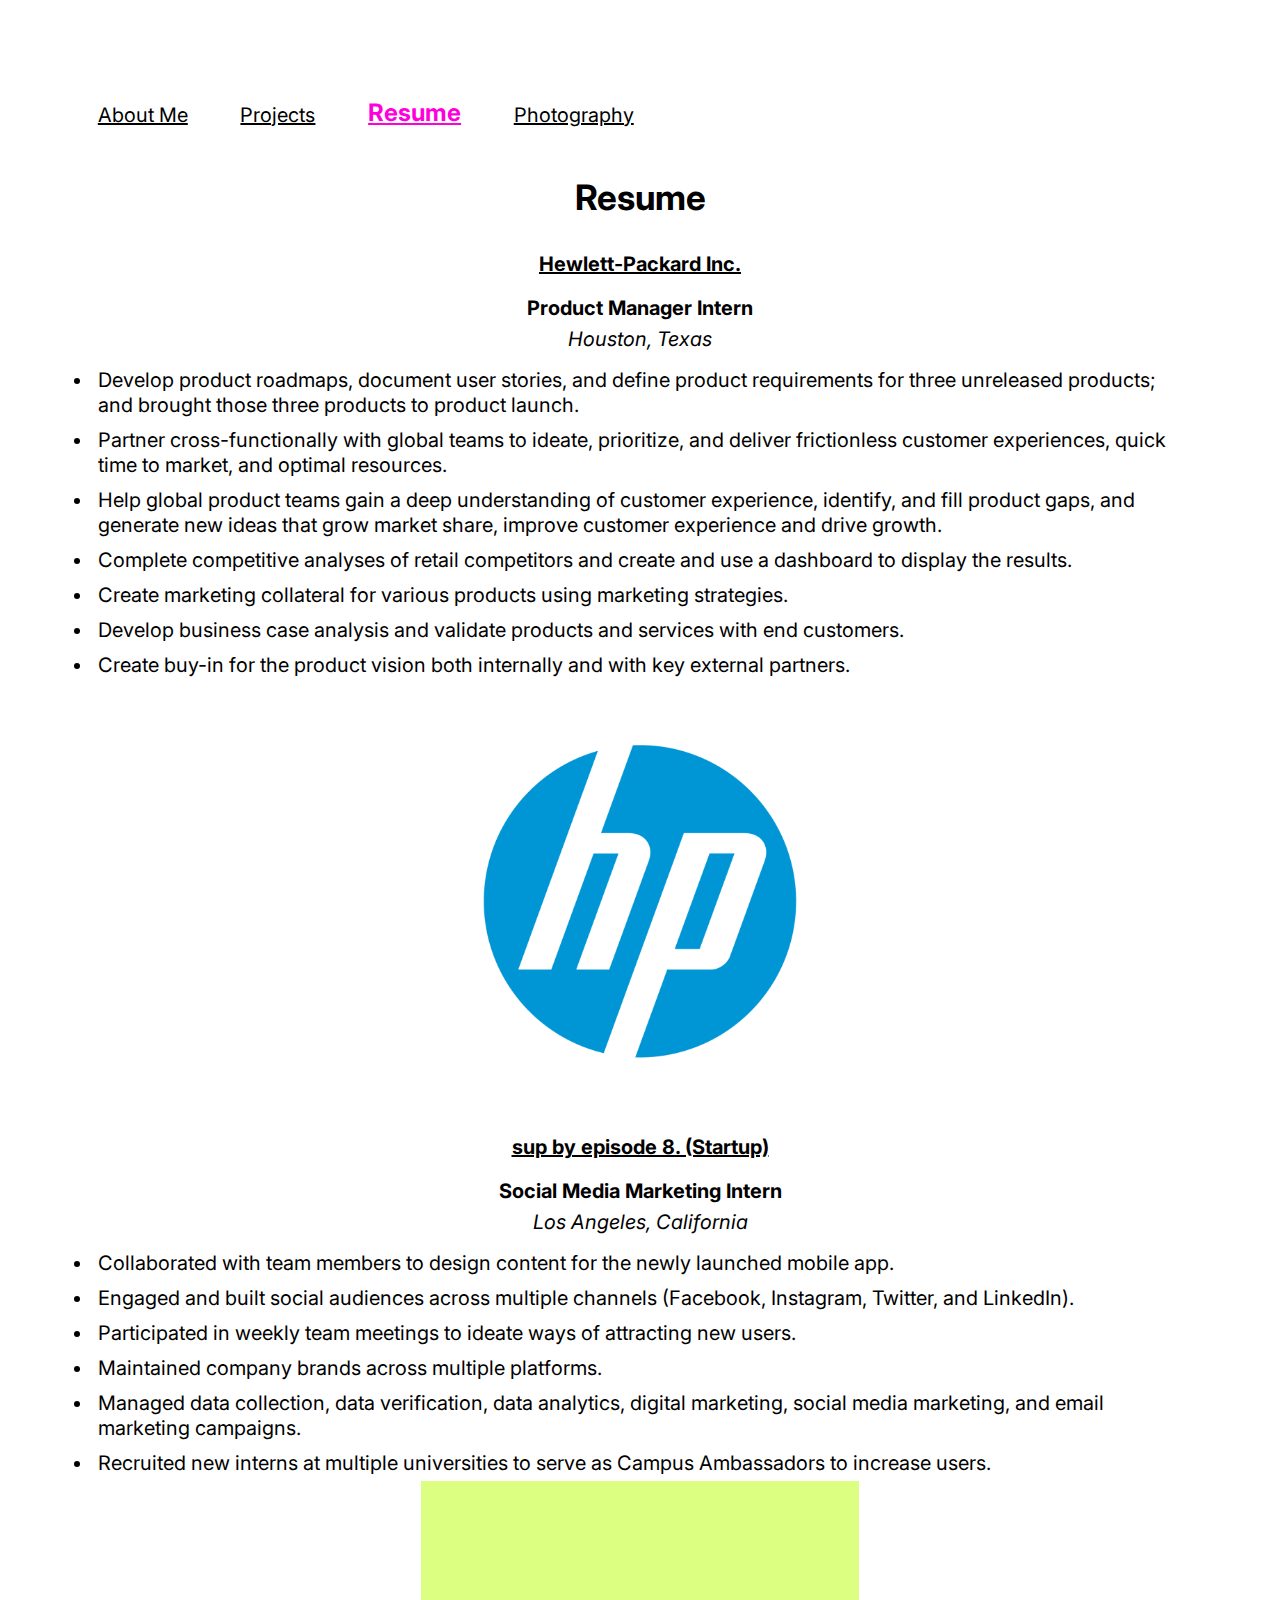
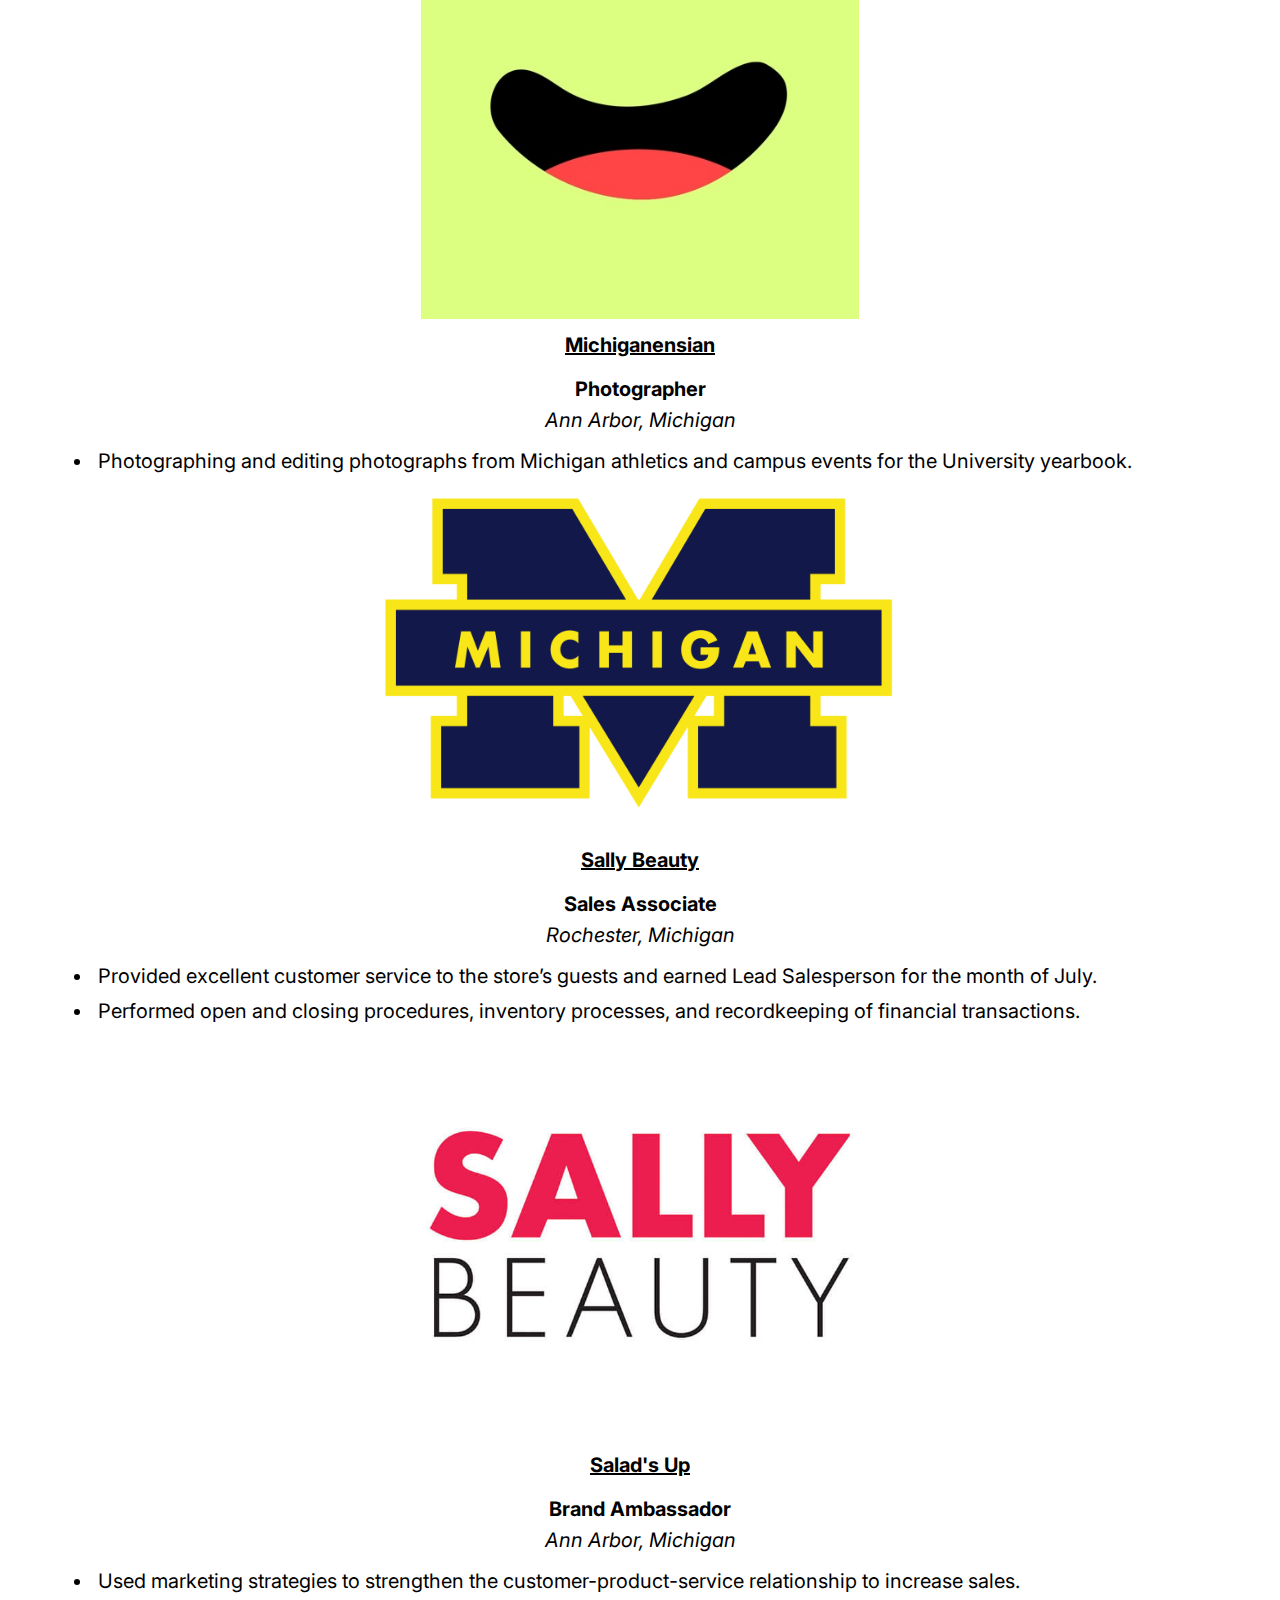
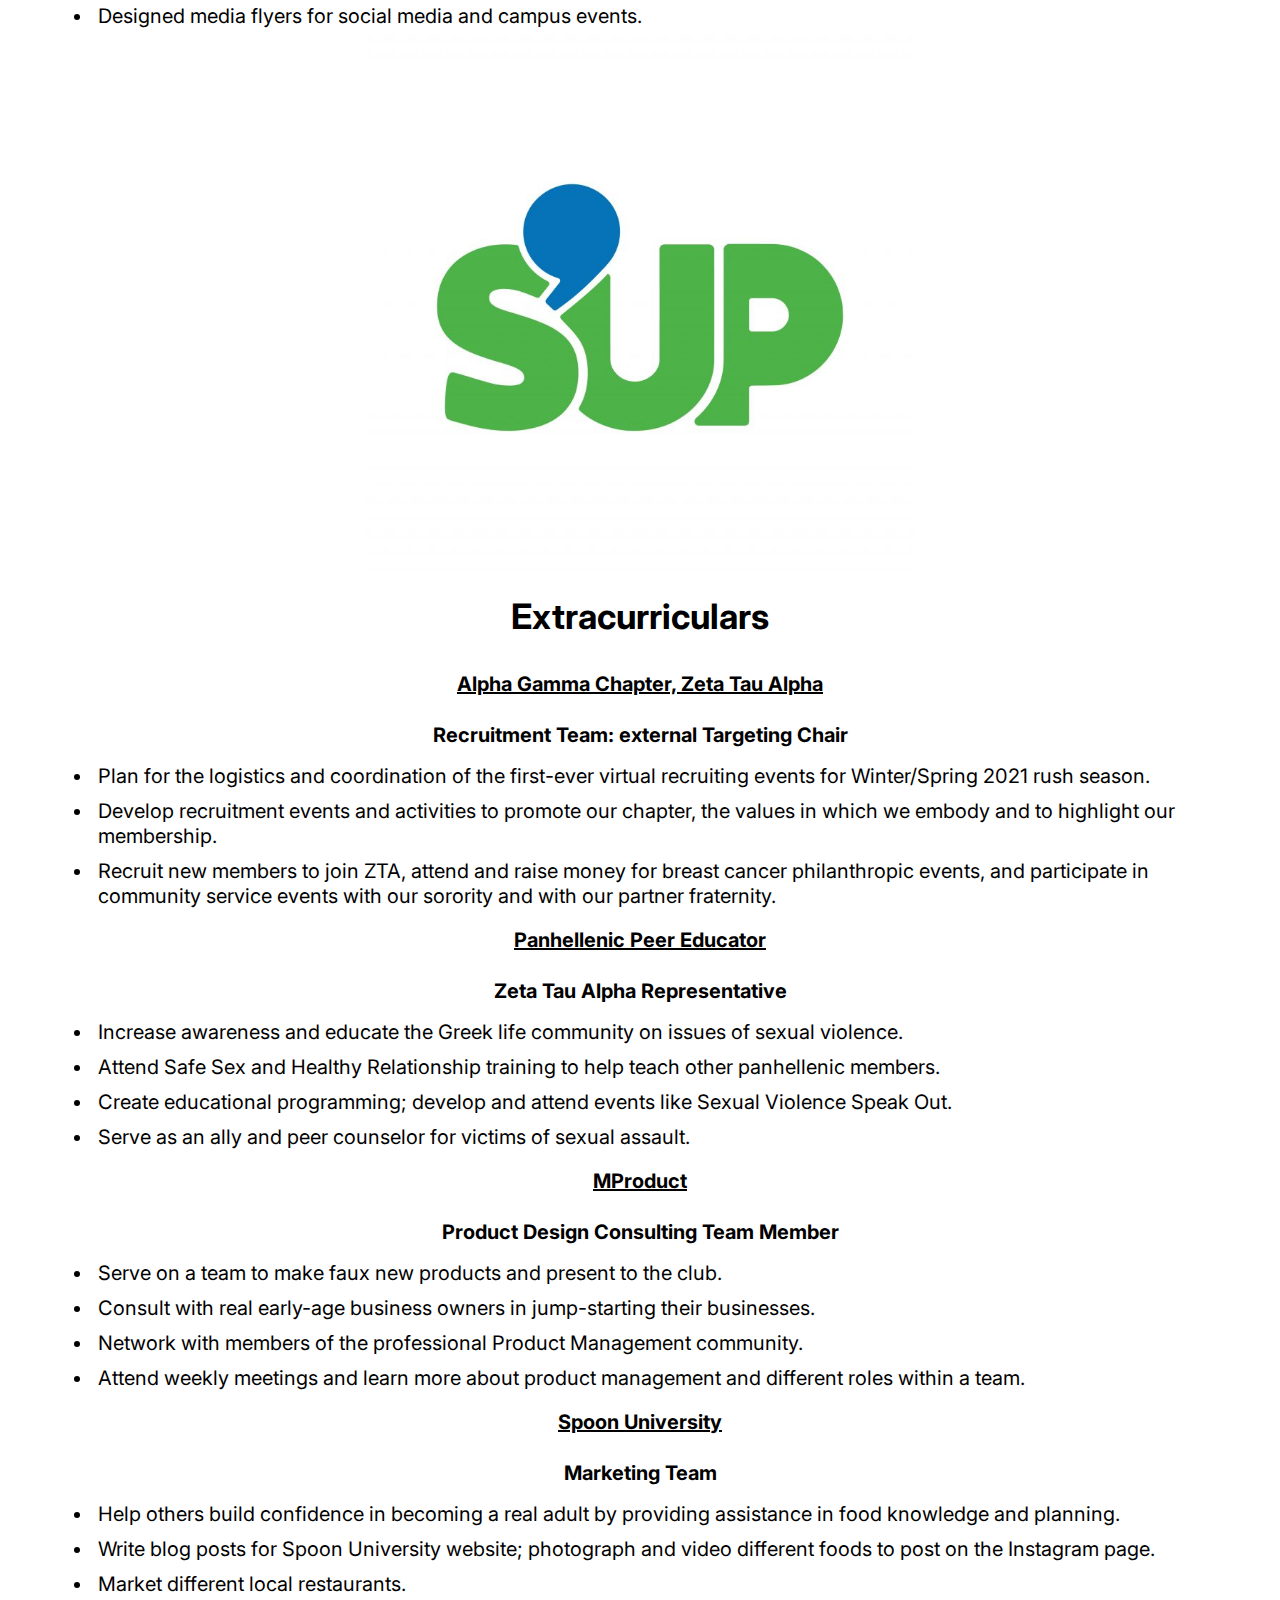
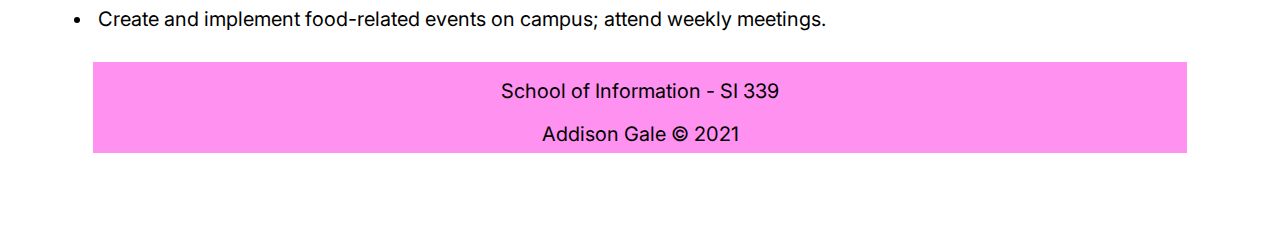
<file: resume.html>
<!DOCTYPE html>
<html lang="en-US">

<head>
	<meta charset="UTF-8">
	<meta name="viewport" content="width=device-width, initial-scale=1.0">
	<title>Resume</title>
	<link rel="icon" type="image/png" href="images/favicon.ico">
	<link rel="stylesheet" href="css/html5reset.css">
	<link rel="stylesheet" href="css/style.css">
	<link rel="stylesheet" href="https://fonts.googleapis.com/css2?family=Inter&display=swap">
</head>

<body>
	<div class="skip"><a href="#content">Skip to Main Content</a></div>
	<header>
		<nav>
			<ul>
				<li><a href="index.html">About Me</a></li>
				<li><a href="projects.html">Projects</a></li>
				<li><a href="resume.html" aria-current="page">Resume</a></li>
				<li><a href="photography.html">Photography</a></li>
			</ul>
		</nav>
		<h1>Resume</h1>
	</header>


	<main id="content">
		<h2>Hewlett-Packard Inc.</h2>
		<div class="hp">
			<h3>Product Manager Intern</h3>
			<p>Houston, Texas</p>
			<ul>
				<li>Develop product roadmaps, document user stories, and define product requirements for three
					unreleased products; and brought those three products to product launch.</li>
				<li>Partner cross-functionally with global teams to ideate, prioritize, and deliver frictionless
					customer experiences, quick time to market, and optimal resources.</li>
				<li>Help global product teams gain a deep understanding of customer experience, identify, and fill
					product gaps, and generate new ideas that grow market share, improve customer experience and drive
					growth. </li>
				<li>Complete competitive analyses of retail competitors and create and use a dashboard to display the
					results.</li>
				<li>Create marketing collateral for various products using marketing strategies.</li>
				<li>Develop business case analysis and validate products and services with end customers. </li>
				<li>Create buy-in for the product vision both internally and with key external partners.</li>
			</ul>
			<img src="images/hp_logo.png" alt="Hewlett-Packard Logo" />
		</div>
		<h2>sup by episode 8. (Startup)</h2>
		<div class="startup">
			<h3>Social Media Marketing Intern</h3>
			<p>Los Angeles, California</p>
			<ul>
				<li>Collaborated with team members to design content for the newly launched mobile app.</li>
				<li>Engaged and built social audiences across multiple channels (Facebook, Instagram, Twitter, and
					LinkedIn).</li>
				<li>Participated in weekly team meetings to ideate ways of attracting new users.</li>
				<li>Maintained company brands across multiple platforms.</li>
				<li>Managed data collection, data verification, data analytics, digital marketing, social media
					marketing, and email marketing campaigns.</li>
				<li>Recruited new interns at multiple universities to serve as Campus Ambassadors to increase users.
				</li>
			</ul>
			<img src="images/startup.jpeg" alt="sup by episode 8. Logo" />
		</div>
		<h2>Michiganensian</h2>
		<div class="photo">
			<h3>Photographer</h3>
			<p>Ann Arbor, Michigan</p>
			<ul>
				<li>Photographing and editing photographs from Michigan athletics and campus events for the University
					yearbook.</li>
			</ul>
			<img src="images/michiganlogo.png" alt="University of Michigan Logo" />
		</div>
		<h2>Sally Beauty</h2>
		<div class="sally">
			<h3>Sales Associate</h3>
			<p>Rochester, Michigan</p>
			<ul>
				<li>Provided excellent customer service to the store’s guests and earned Lead Salesperson for the month
					of July.</li>
				<li>Performed open and closing procedures, inventory processes, and recordkeeping of financial
					transactions.</li>
			</ul>
			<img src="images/sallybeauty.jpeg" alt="Sally Beauty Logo" />
		</div>
		<h2>Salad's Up</h2>
		<div class="salad">
			<h3>Brand Ambassador</h3>
			<p>Ann Arbor, Michigan</p>
			<ul>
				<li>Used marketing strategies to strengthen the customer-product-service relationship to increase sales.
				</li>
				<li>Designed media flyers for social media and campus events.</li>
			</ul>
			<img src="images/saladsup.jpeg" alt="Salad's Up Logo" />
		</div>
		<h1>Extracurriculars</h1>
		<div class="clubs">
			<h2>Alpha Gamma Chapter, Zeta Tau Alpha</h2>
			<p>Recruitment Team: external Targeting Chair</p>
			<ul>
				<li>Plan for the logistics and coordination of the first-ever virtual recruiting events for
					Winter/Spring 2021 rush season.</li>
				<li>Develop recruitment events and activities to promote our chapter, the values in which we embody and
					to highlight our membership.</li>
				<li>Recruit new members to join ZTA, attend and raise money for breast cancer philanthropic events, and
					participate in community service events with our sorority and with our partner fraternity.</li>
			</ul>
			<h2>Panhellenic Peer Educator</h2>
			<p>Zeta Tau Alpha Representative</p>
			<ul>
				<li>Increase awareness and educate the Greek life community on issues of sexual violence.</li>
				<li>Attend Safe Sex and Healthy Relationship training to help teach other panhellenic members.</li>
				<li>Create educational programming; develop and attend events like Sexual Violence Speak Out.</li>
				<li>Serve as an ally and peer counselor for victims of sexual assault.</li>
			</ul>
			<h2>MProduct</h2>
			<p>Product Design Consulting Team Member</p>
			<ul>
				<li>Serve on a team to make faux new products and present to the club.</li>
				<li>Consult with real early-age business owners in jump-starting their businesses.</li>
				<li>Network with members of the professional Product Management community.</li>
				<li>Attend weekly meetings and learn more about product management and different roles within a team.
				</li>
			</ul>
			<h2>Spoon University</h2>
			<p>Marketing Team</p>
			<ul>
				<li>Help others build confidence in becoming a real adult by providing assistance in food knowledge and
					planning. </li>
				<li>Write blog posts for Spoon University website; photograph and video different foods to post on the
					Instagram page.</li>
				<li>Market different local restaurants.</li>
				<li>Create and implement food-related events on campus; attend weekly meetings.</li>
			</ul>
		</div>
	</main>
	<footer class="page_footer">
		<p>School of Information - SI&nbsp;339</p>
		<p>Addison Gale &copy; 2021</p>
	</footer>
</body>

</html>
</file>
<file: css/style.css>
body{
	font-family: 'Inter', 'Times New Roman';
	padding: 1.5%;
	margin: 5.75%;
	font-size:125%;
}

h1{
	font-size: 1.75em; 
	font-weight: bold;
	text-align: center;
	line-height: 1.75;
}

h2{
	font-weight: bold;
	text-align: center;
	text-decoration: underline;
	line-height: 2.15;
}

nav a{
	color: black;
}

nav li{
	display: block;
	padding: 5px;
}

nav li [aria-current="page"]{
	color: rgb(255, 0, 221);
	font-weight: bold;
	font-size: larger;
}

@media screen and (min-width: 700px){
	nav ul{
		width: 42ch;
		display: flex;
		justify-content: space-between;
		align-items: flex-end;
		margin-bottom: 1.5em;
	}
}

p, h1, h2 {
	padding: 5px;
	margin-bottom: 5px;
}

p{
	line-height: 1.4;
}

main{
	margin-bottom: 2vw;
}

.skip a{
	background: white;
	left: 0;
	padding: 6px;
	-webkit-transition: top 1s ease-out;
	transition: top 1s ease-out;
	z-index: 1;
	position: absolute;
	top: -40px;
  
  }
  
.skip a:focus{
	position: absolute;
	top: 0px;
  }

.sports_photos, .portrait_photos{
  display: grid;
  grid-template-columns: 1fr;
  grid-template-rows: auto;
  grid-row-gap: 12px;
}

.sports_photos{
	grid-column: 1 / -1;
	grid-row: 1 span 1;
	padding: 5px;
}

.portrait_photos{
	grid-column: 1 / -1;
	grid-row: 3 span 1;
	padding: 5px;
}

a:visited{color: black}

main ul li{
	list-style-type: disc;
	line-height: 1.25;
	padding: 5px;
}

.hp p, .startup p, .photo p, .sally p, .salad p{
	font-style: italic;
	text-align: center;
}

.hp h3, .startup h3, .photo h3, .sally h3, .salad h3, .clubs p{
	text-align: center;
	font-weight: bold;
}

.hp img, .startup img, .sally img, .salad img{
	margin: auto;
}

.photo img{
	margin: 0 auto;
	padding: 12px;
}

.projects{
	line-height: 1.75;
}

.projects h1{
	font-size: 1.25em;
}

.projects h2{
	font-weight: bold;
	text-decoration: underline;
	line-height: 2;
}

.projects img{
	padding: 6px;
	margin: 0 auto;
}

.professional p{
	line-height: 1.75;
	padding: 5px;
}

section{
	margin-bottom: 1em;
}

.page_footer{
	background-color: rgb(255, 145, 240);
	padding-top: 10px;
	text-align:center;
	color: black;
}

@media screen and (min-width: 700px){
	/* ABOUT PAGE */
	.ag_about main{
		display: flex;
	}

	.ag_about main img{
		width: 50%;
		height: 50%;
		margin-left: 1em;
	}
	
	/* PHOTOGRAPHY PAGE */
	
	.portrait_photos, .sports_photos{
		display: grid;
		grid-template-columns: 1fr 1fr 1fr;
		gap: 1em;
	}

	.portrait_photos img, .sports_photos img{
		object-fit: cover;
		height: 100%
	}


	/* RESUME PAGE */
	.hp img, .startup img, .sally img, .salad img, .photo img{
		display: block;
		margin: 0 auto;
		width: 50%;
	}

	.hp img, .startup img{
		width: 40%;
	}

	/* PROJECTS */
	.projects img{
		width: 40%;
		display: block;
  		margin-left: auto;
  		margin-right: auto;
	}

	.projects{
		margin: 0 auto;
	}



}
</file>
